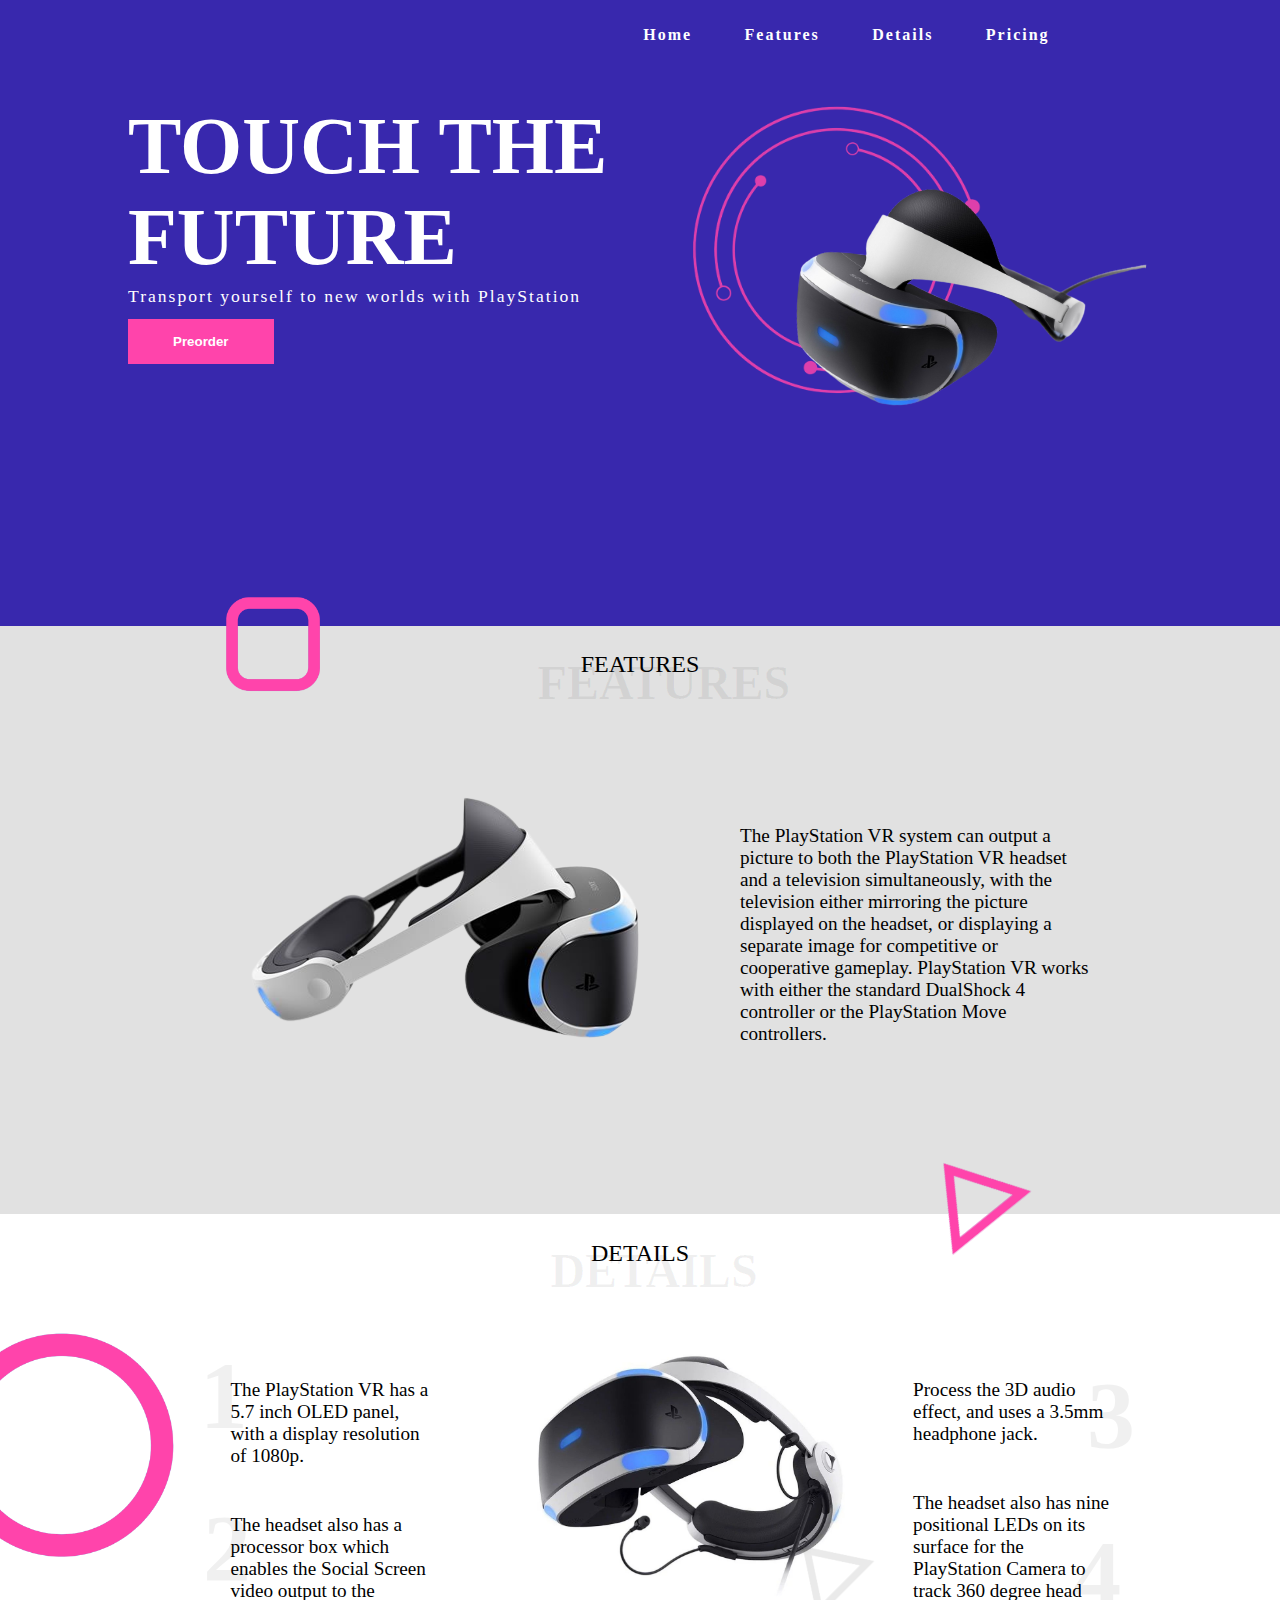
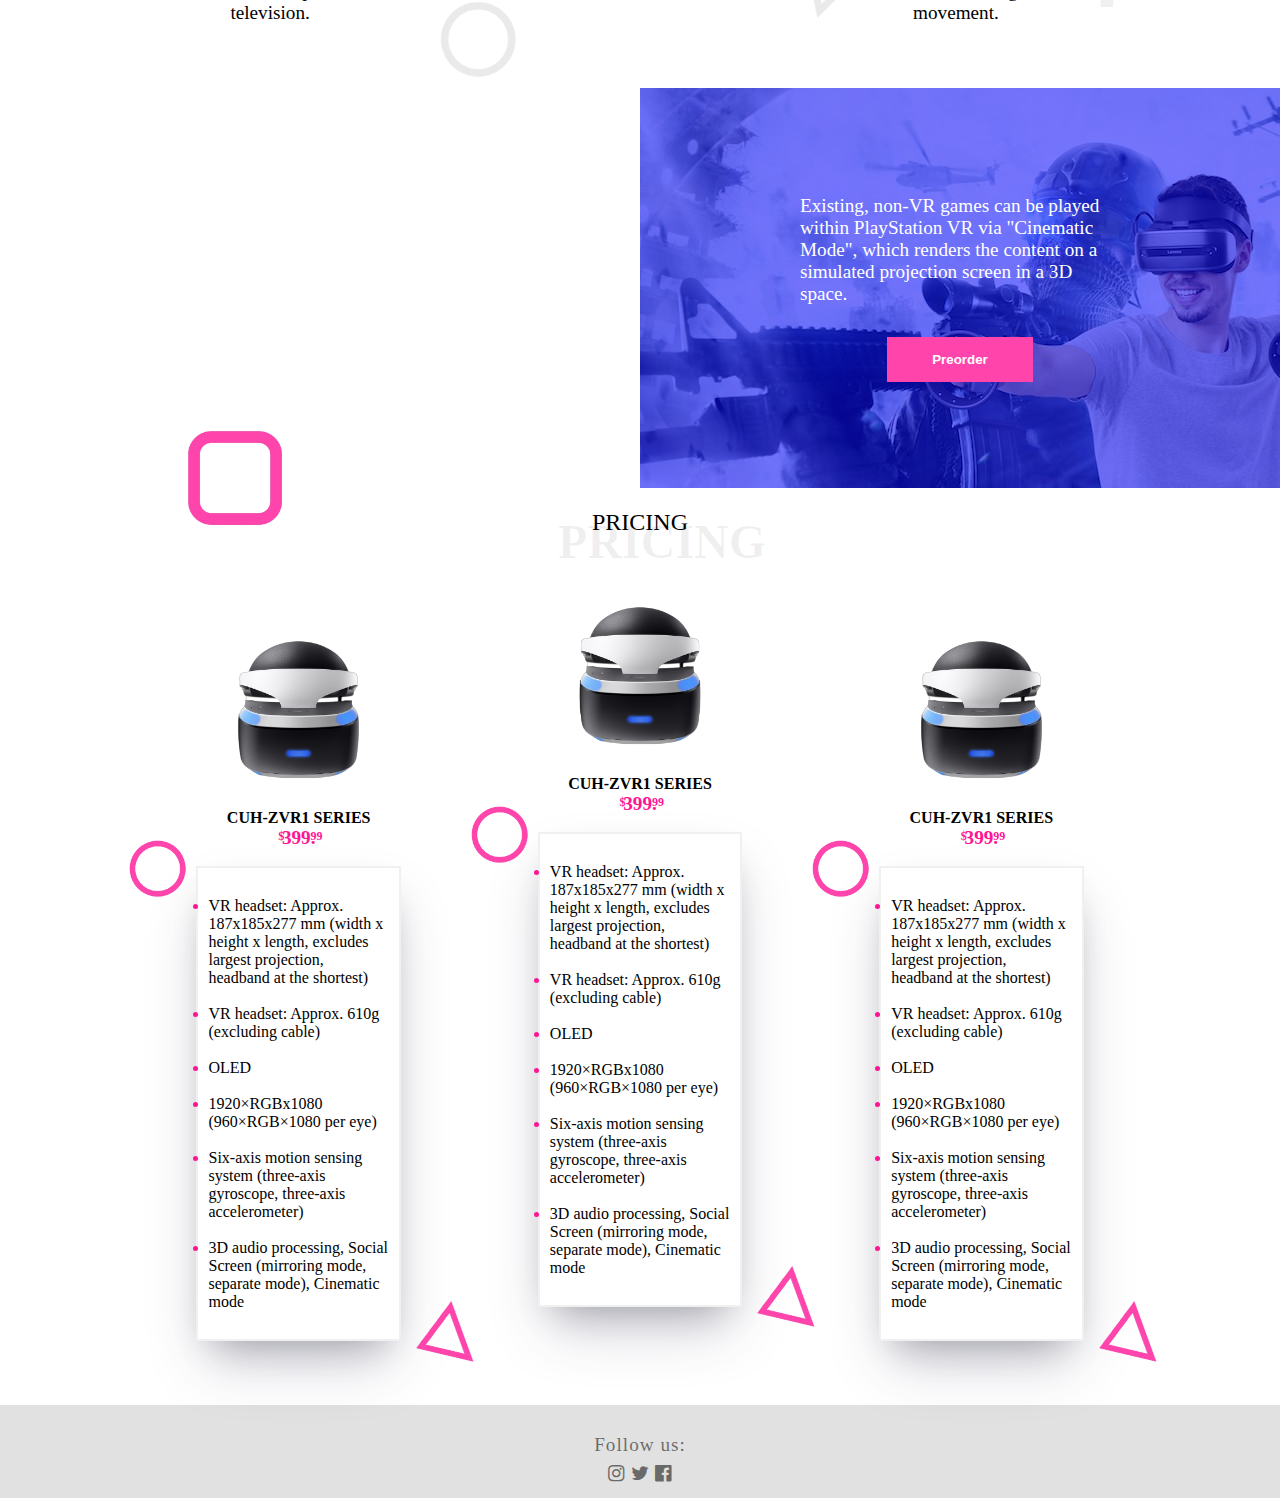
<file: TASK 1/index.html>
<!DOCTYPE html>
<html lang="en">

<head>
    <meta charset="UTF-8">
    <meta name="viewport" content="width=device-width, initial-scale=1.0">
    <title>PlayStation</title>
    <link rel="stylesheet" href="style.css">
    <link rel="stylesheet" href="https://cdnjs.cloudflare.com/ajax/libs/font-awesome/4.7.0/css/font-awesome.min.css">
</head>

<body>
    <!--* Preview section of the page  -->
    <section id="preview">
        <nav id="navbar">
            <ul id="items">
                <li class="nav-item">Home</li>
                <li class="nav-item">Features</li>
                <li class="nav-item">Details</li>
                <li class="nav-item">Pricing</li>
            </ul>
        </nav>
        <div id="product" class="grid-2">
            <div id="description">
                <h1 id="head-line">TOUCH THE FUTURE</h1>
                <p>Transport yourself to new worlds with PlayStation</p>
                <button class="btn">Preorder</button>
            </div>
            <div id="prod-add">
                <div id="product-img">
                    <img src="./Images/mainCircle.png" alt="" id="bg-circle" draggable="false">
                    <div id="playstation-img">
                        <img src="./Images/playstation.png" alt="" id="play-station" draggable="false">
                    </div>
                </div>
            </div>
        </div>
    </section>

    <!--* Feature section of the page -->
    <section id="feature">
        <div class="heading">
            <p id="f-heading" class="bg-text">FEATURES</p>
        </div>
        <div class="grid-2" id="feature-desc">
            <img src="./Images/feature.png" id="feature-img">
            <p>The PlayStation VR system can output a picture to both the PlayStation VR headset and a television
                simultaneously, with the television either mirroring the picture displayed on the headset, or displaying
                a separate image for competitive or cooperative gameplay. PlayStation VR works with either the standard
                DualShock 4 controller or the PlayStation Move controllers.</p>
        </div>

    </section>

    <!--* Details section of the page -->
    <section id="details">
        <div class="heading">
            <p id="d-heading" class="bg-text">DETAILS</p>
        </div>
        <div class="grid-3" id="feature-desc">
            <div class="details-desc">
                <p id="d-1" class="d-points">The PlayStation VR has a 5.7 inch OLED panel, with a display resolution of
                    1080p.</p>
                <p id="d-2" class="d-points">The headset also has a processor box which enables the Social Screen video
                    output to the television.</p>
            </div>
            <img src="./Images/details.jpg" id="details-img">
            <div class="details-desc">
                <p id="d-3" class="d-points">Process the 3D audio effect, and uses a 3.5mm headphone jack.</p>
                <p id="d-4" class="d-points">The headset also has nine positional LEDs on its surface for the
                    PlayStation Camera to track 360 degree head movement.</p>
            </div>
        </div>
    </section>

    <!--* Promo section of the page -->
    <section id="promo">
        <div id="promo-vid">
            <iframe src="https://www.youtube.com/embed/E0c8lJkh72I?modestbranding=1&showinfo=1&contols=0&rel=0&color=blue;"
                frameborder="0"></iframe>
        </div>
        <div id="preorder">
            <p>Existing, non-VR games can be played within PlayStation VR via "Cinematic Mode", which renders the
                content on a simulated projection screen in a 3D space.</p>
            <button class="btn">Preorder</button>
        </div>

    </section>

    <!--* Pricing section of the page -->
    <section id="pricing">
        <div class="heading">
            <p id="p-heading" class="bg-text">PRICING</p>
        </div>
        <div class="grid-3">
            <div class="container">
                
                <div class="prod-detail">

                    <img src="./Images/product.png" alt="" class="product-img">
                    <p class="p-name">CUH-ZVR1 SERIES</p>
                    <p class="price">399.</p>
                
                </div>


                <div class="card">
                    <li><span>VR headset: Approx. 187x185x277 mm (width x height x length, excludes largest projection, headband at the shortest)</span></li>
                    <li><span>VR headset: Approx. 610g (excluding cable)</span></li>
                    <li><span>OLED</li>
                    <li><span>1920×RGBx1080 (960×RGB×1080 per eye)</span></li>
                    <li><span>Six-axis motion sensing system (three-axis gyroscope, three-axis accelerometer)</span></li>
                    <li><span>3D audio processing, Social Screen (mirroring mode, separate mode), Cinematic mode</span></li>
                </div>
            </div>

            <div class="container">
                <div class="prod-detail">

                    <img src="./Images/product.png" alt="" class="product-img" id="main-img">
                    <p class="p-name">CUH-ZVR1 SERIES</p>
                    <p class="price">399.</p>
                </div>
                <div class="card">
                    <li><span>VR headset: Approx. 187x185x277 mm (width x height x length, excludes largest projection,
                            headband
                            at the shortest)</span></li>

                    <li><span>VR headset: Approx. 610g (excluding cable)</span></li>

                    <li><span>OLED</li>

                    <li><span>1920×RGBx1080 (960×RGB×1080 per eye)</span></li>

                    <li><span>Six-axis motion sensing system (three-axis gyroscope, three-axis accelerometer)</span>
                    </li>

                    <li><span>3D audio processing, Social Screen (mirroring mode, separate mode), Cinematic mode</span>
                    </li>

                </div>
            </div>

            <div class="container">
                <div class="prod-detail">

                    <img src="./Images/product.png" alt="" class="product-img">
                    <p class="p-name">CUH-ZVR1 SERIES</p>
                    <p class="price">399.</p>
                </div>
                <div class="card">
                    <li><span>VR headset: Approx. 187x185x277 mm (width x height x length, excludes largest projection,
                            headband
                            at the shortest)</span></li>

                    <li><span>VR headset: Approx. 610g (excluding cable)</span></li>

                    <li><span>OLED</li>

                    <li><span>1920×RGBx1080 (960×RGB×1080 per eye)</span></li>

                    <li><span>Six-axis motion sensing system (three-axis gyroscope, three-axis accelerometer)</span>
                    </li>

                    <li><span>3D audio processing, Social Screen (mirroring mode, separate mode), Cinematic mode</span>
                    </li>

                </div>
            </div>

        </div>
    </section>

    <!--~ Footer section  -->
    <footer>
        <p>Follow us:</p>
        <div id="icons">
            <i class="fa fa-instagram"></i>
            <i class="fa fa-twitter"></i>
            <i class="fa fa-facebook-official"></i>
        </div>
    </footer>

</body>

</html>
</file>
<file: TASK 1/style.css>
* {
  padding: 0;
  margin: 0;
}

body {
  background-color: #fff;
}

.btn {
  padding: 15px 45px;
  background-color: #ff44ab;
  border: none;
  color: white;
  font-weight: bold;
}

.btn:hover {
  background-color: #ff1494;
  cursor: pointer;
}

.grid-2 {
  display: grid;
  grid-template-columns: 1fr 1fr;
}

.grid-3 {
  display: grid;
  grid-template-columns: 1fr 1fr 1fr;
}

/*~ Preview section */
#items {
  display: flex;
  list-style: none;
  justify-content: flex-end;
  margin-right: 18%;
  color: #fff;
  font-weight: bold;
  letter-spacing: 2px;
}

#items li {
  position: relative;
  margin-left: 5%;
  width: fit-content;
}

#items li:after {
  content: "";
  position: absolute;
  width: 110%;
  height: 3px;
  transform: scaleX(0);
  transform-origin: right bottom;
  background-color: #ff1494;
  bottom: -40%;
  left: -5%;
  transition: all 1s ease-in-out;
}

#items li:hover {
  color: #ff75c1;
  cursor: pointer;
}

#items li:hover:after {
  transform: scaleX(1);
  transform-origin: bottom left;
  height: 3px;
}

#preview {
  height: 600px;
  padding-top: 2%;
  background-color: rgb(56, 40, 173);
}

#product {
  padding: 0 0 5% 10%;
}

#description {
  margin-top: 10%;
  color: #fff;
}

#description p {
  font-size: 1.1rem;
  margin-bottom: 2%;
  letter-spacing: 2px;
}

#head-line {
  font-size: 5rem;
  margin-bottom: 3px;
}


#prod-add{
  position: relative;
}

#product-img{
  position: absolute;
  margin: 5% 0;
  left: -14%;
  width: 90%;
}

#bg-circle {
  width: 82%;
}

#playstation-img{
  left: 19%;
  position: absolute;
  top: 28%;
}

#play-station {
  transform: rotate(5deg);
  width: 100%;
}

/*~ Feature section  */
#feature {
  position: relative;
  background-color: rgba(225, 225, 225, 1);
}

#f-div{
  position: absolute;
}

#feature:before {
  position: absolute;
  content: url("./Images/square.png");
  transform: scale(0.3);
  top: -36%;
}

#feature:after {
  position: absolute;
  content: url("./Images/triangle.png");
  transform: scale(0.25) rotate(51deg);
  bottom: -36%;
  right: 3%;
  z-index: 3;
}

.heading {
  position: relative;
  display: flex;
  justify-content: center;
  font-size: 1.5rem;
  padding-top: 2%;
  z-index: 1;
}

.bg-text:before {
  position: absolute;
  font-size: 3rem;
  font-weight: bold;
  top: 55%;
  left: 43%;
  color: #0000000f;
}

#f-heading:before {
  content: "FEATURES";
  left: 42%;
}

#feature-desc {
  padding: 5% 10%;
}

#feature-desc p {
  margin-top: 20%;
  font-size: 1.2rem;
  width: 85%;
}

/*~ Feature section  */
#details {
  position: relative;
}

#details:before {
  content: url("./Images/circle.png");
  position: absolute;
  transform: scale(0.6);
  left: -17%;
  top: 0;
}

#d-heading:before {
  content: "DETAILS";
}

#details-img {
  width: 125%;
}

.details-desc {
  position: relative;
  padding-left: 30%;
}

.d-points:before,
.d-points:after {
  position: absolute;
  font-size: 6rem;
  font-weight: bolder;
  color: #0000000f;
}

#d-1::before {
  content: "1";
  top: 3%;
  left: 21%;
}

#d-2::after {
  content: url("./Images/circle.png");
  left: 22%;
  top: 24%;
  transform: scale(0.2);
  filter: opacity(0.15) grayscale(1);
}

#d-2::before {
  content: "2";
  left: 22%;
  bottom: 7%;
}

#d-3::before {
  content: "3";
  top: 10%;
  right: 5%;
}

#d-3::after {
  content: url("./Images/triangle.png");
  right: 16%;
  top: 0%;
  transform: scale(0.2) rotate(45deg);
  filter: opacity(0.15) grayscale(1);
}

#d-4::before {
  content: "4";
  bottom: -2%;
  right: 9%;
}

/*~ Promo section  */
#promo {
  position: relative;
  height: 400px !important;
  display: grid;
  grid-template-columns: 50% 50%;
}

iframe {
  width: 100%;
  height: 100%;
  opacity: 0.8;
}

iframe:hover {
  opacity: 1;
}

#promo-vid::after {
  content: url("./Images/square.png");
  position: absolute;
  top: 40%;
  left: -3%;
  transform: scale(0.3);
  z-index: 4;
}

#preorder {
  display: flex;
  align-items: center;
  justify-content: center;
  flex-direction: column;
  color: white;
  background: linear-gradient(0, rgba(0, 0, 255, 0.534), rgba(0, 0, 255, 0.534)),
    url("./Images/play.jpg");
}

#preorder p {
  width: 50%;
  font-size: 1.2rem;
  margin-bottom: 5%;
}

/*~ Pricing section  */
#pricing {
  padding: 0 10%;
  height: auto;
  padding-bottom: 5%;
}

#p-heading::before {
  content: "PRICING";
  left: 42%;
}

.prod-detail {
  position: relative;
  text-align: center;
  margin-bottom: 5%;
}

.product-img {
  width: 100%;
  margin-top: 20%;
}

#main-img {
  margin-top: 10%;
}

.p-name {
  font-weight: bold;
}

.price {
  position: relative;
  font-weight: bold;
  font-size: 1.2rem;
  color: #ff1494;
}

.price:before {
  position: absolute;
  content: "$";
  font-size: 12px;
  top: 9%;
  left: 44%;
}

.price:after {
  position: absolute;
  content: "99";
  font-size: 12px;
  top: 9%;
  right: 43%;
}

.container {
  position: relative;
}

.card {
  position: relative;
  border: 2px solid #0000000f;
  box-shadow: rgba(50, 50, 93, 0.25) 0px 30px 60px -12px,
    rgba(0, 0, 0, 0.3) 0px 18px 36px -18px;
  margin: 0 20%;
  padding: 3%;
}

.card:before {
  position: absolute;
  content: url("./Images/circle.png");
  transform: scale(0.15);
  bottom: 51%;
  right: -15%;
}

.card:after {
  position: absolute;
  content: url("./Images/triangle.png");
  transform: scale(0.16) rotate(-20deg);
  top: 51%;
  left: -15%;
}

.card li {
  list-style-type: disc;
  color: #ff1494;
  font-size: 1rem;
  margin: 10% 0;
}

li:marker {
  font-size: 10px;
}

li span {
  color: black;
}

/*~ Footer section  */
footer {
  font-size: 1.2rem;
  display: flex;
  flex-direction: column;
  justify-content: end;
  align-items: center;
  padding-bottom: 1%;
  height: 80px;
  background-color: rgba(225, 225, 225, 1);
  letter-spacing: 1px;
  color: #0000008b;
}

#icons {
  margin-top: 0.6%;
}
</file>
